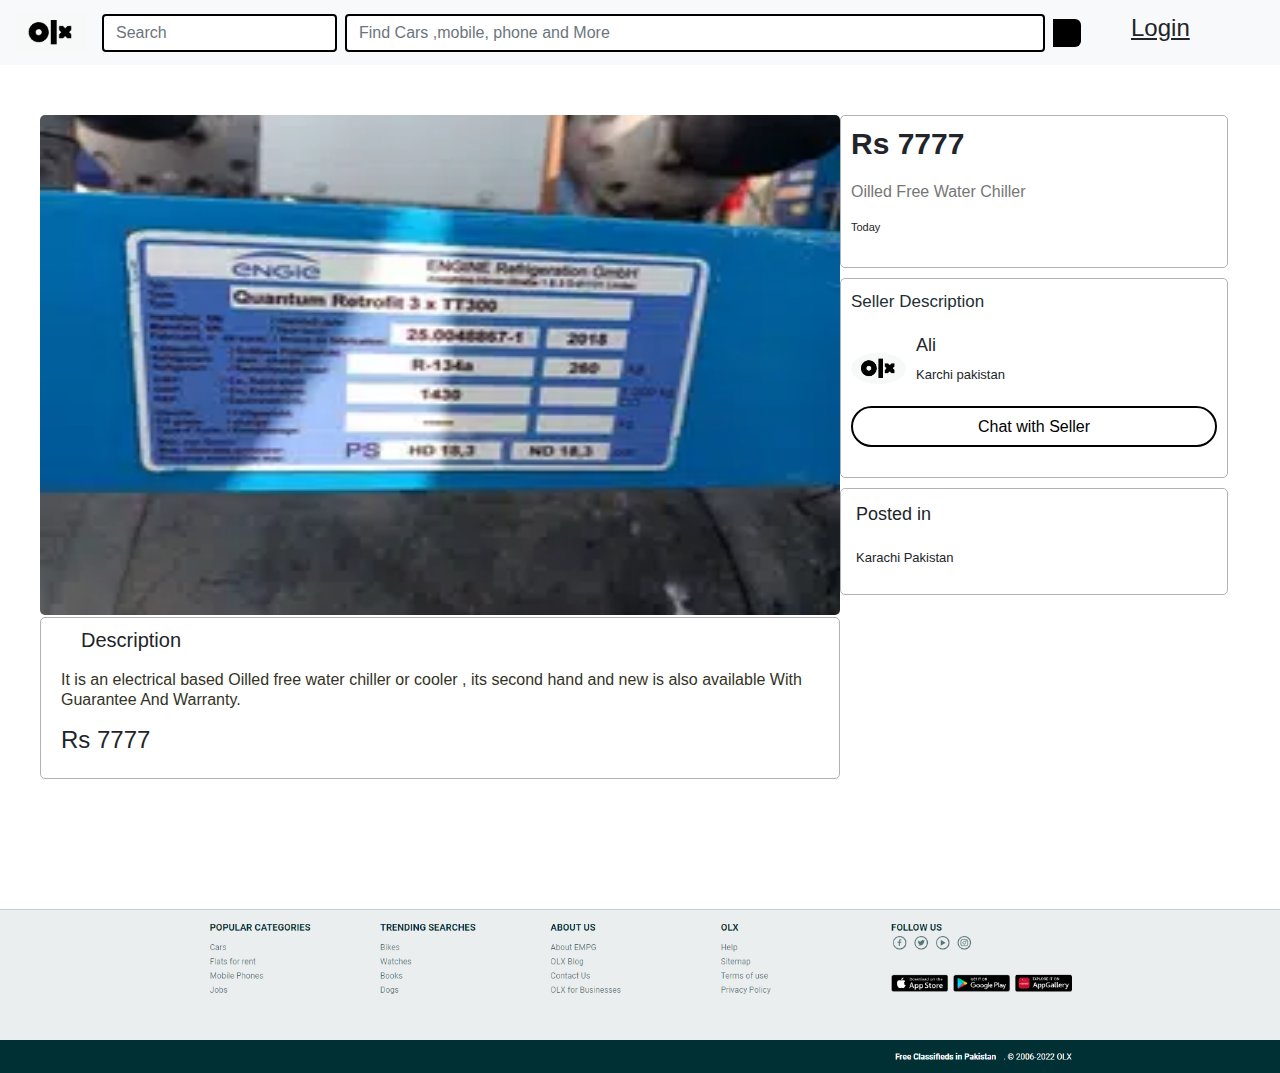
<file: final project/card1.html>
<html lang="en">

<head>
    <meta charset="UTF-8">
    <meta http-equiv="X-UA-Compatible" content="IE=edge">
    <meta name="viewport" content="width=device-width, initial-scale=1.0">
    <title>Document</title>
    <link rel="stylesheet" href="https://cdn.jsdelivr.net/npm/bootstrap@4.4.1/dist/css/bootstrap.min.css"
        integrity="sha384-Vkoo8x4CGsO3+Hhxv8T/Q5PaXtkKtu6ug5TOeNV6gBiFeWPGFN9MuhOf23Q9Ifjh" crossorigin="anonymous">
    <link rel="stylesheet" href="card1.css">
    <link rel="stylesheet" href="https://cdnjs.cloudflare.com/ajax/libs/font-awesome/6.2.0/css/all.min.css"
        integrity="sha512-xh6O/CkQoPOWDdYTDqeRdPCVd1SpvCA9XXcUnZS2FmJNp1coAFzvtCN9BmamE+4aHK8yyUHUSCcJHgXloTyT2A=="
        crossorigin="anonymous" referrerpolicy="no-referrer">
        <script src="apps.js"></script>
</head>

<body cz-shortcut-listen="true">
    <nav class="navbar navbar-expand-lg navbar-light bg-light">
        <a class="navbar-brand" href="#"><img src="olx logo.PNG" alt="logo" width="70px"></a>
        <button class="navbar-toggler" type="button" data-toggle="collapse" data-target="#navbarSupportedContent"
            aria-controls="navbarSupportedContent" aria-expanded="false" aria-label="Toggle navigation">
            <span class="navbar-toggler-icon"></span>
        </button>
        <div class="collapse navbar-collapse" id="navbarSupportedContent">
            <div>
                <form class="form-inline my-2 my-lg-0">
                    <input class="form-control mr-sm-2 dropdown-toggle" id="dropdownMenuButton" data-toggle="dropdown"
                        aria-haspopup="true" aria-expanded="false" type="search" placeholder="Search"
                        aria-label="Search">
                </form>
            </div>
            <form class="form-inline my-2 my-lg-0 " id="mainSearchBar">
                <input class="form-control mr-sm-2 " type="search" placeholder="Find Cars ,mobile, phone and More"
                    aria-label="Search">
                <i class="fa-solid fa-magnifying-glass" id="glass"></i>
                <h4 style="padding-left: 50px; cursor: pointer;"><u>Login</u></h4>
                <!-- <img src="sell.png" alt="logo" style="width: 90px;  padding-left: 35px; cursor: pointer;"> -->
            </form>
        </div>
    </nav>
    <!-- <div class="ads-img2"><img src="images/ad1.jpg" class="img-fluid" alt="Responsive image"> -->
    <i class="fa-regular fa-rectangle-xmark" id="adicon2"></i>
    </div>
    <!-- product -->

    <div class="product-img">
        <div class="image-discription">
            <img src="card1.jfif" alt="">

            <div class="description" style="margin-top: 2px;">
                <h3>Description</h3>
                <p>It is an electrical based Oilled free water chiller or cooler , its second hand and new is also 
                    available With Guarantee And Warranty.
                </p>

                <h4>Rs 7777</h4>
            </div>
        </div>

        <div class="product_details">
            <div class="box">
                <div class="price">
                    <h3> Rs 7777</h3>
                    <div>
                        <p><i class="fa-solid fa-share-nodes"></i> </p>
                        <p> <i class="fa-regular fa-heart"></i> </p>
                    </div>
                </div>
                <span> Oilled Free Water Chiller </span>
                <div class="location">
                    <p>Today</p>
                </div>
            </div>

            <div class="box" id="box2">
                <p class="Seller_description"> Seller Description </p>
                <div class="seller_detail">
                    <img src="olx logo.PNG">
                    <div>
                        <h2> Ali </h2>
                        <p>Karchi pakistan </p>
                    </div>
                </div>
                <a href="olx_chatbox.html" class="chatbox"> Chat with Seller </a>

            </div>

            <div class="box" id="box3">
                <h2> Posted in </h2>
                <p>Karachi Pakistan</p>
                <!-- <img src="images/location.png"> -->
            </div>



        </div>
    </div>

    <img src="footer.PNG" alt="" class="footer">


</body>

</html>
</file>
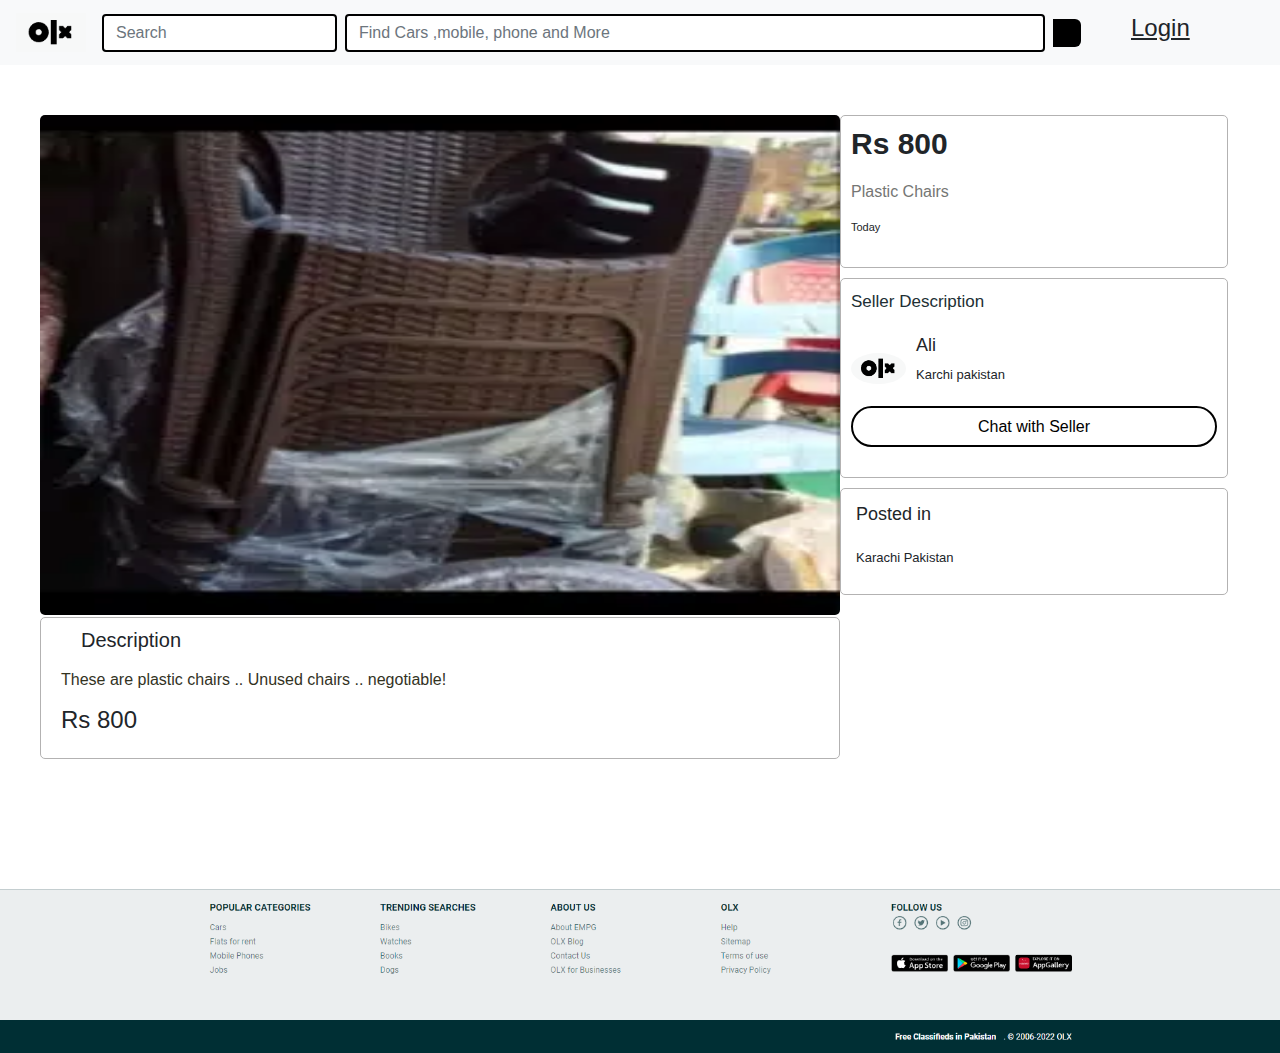
<file: final project/card2.html>
<html lang="en">

<head>
    <meta charset="UTF-8">
    <meta http-equiv="X-UA-Compatible" content="IE=edge">
    <meta name="viewport" content="width=device-width, initial-scale=1.0">
    <title>Document</title>
    <link rel="stylesheet" href="https://cdn.jsdelivr.net/npm/bootstrap@4.4.1/dist/css/bootstrap.min.css"
        integrity="sha384-Vkoo8x4CGsO3+Hhxv8T/Q5PaXtkKtu6ug5TOeNV6gBiFeWPGFN9MuhOf23Q9Ifjh" crossorigin="anonymous">
    <link rel="stylesheet" href="card1.css">
    <link rel="stylesheet" href="https://cdnjs.cloudflare.com/ajax/libs/font-awesome/6.2.0/css/all.min.css"
        integrity="sha512-xh6O/CkQoPOWDdYTDqeRdPCVd1SpvCA9XXcUnZS2FmJNp1coAFzvtCN9BmamE+4aHK8yyUHUSCcJHgXloTyT2A=="
        crossorigin="anonymous" referrerpolicy="no-referrer">
</head>

<body cz-shortcut-listen="true">
    <nav class="navbar navbar-expand-lg navbar-light bg-light">
        <a class="navbar-brand" href="#"><img src="olx logo.PNG" alt="logo" width="70px"></a>
        <button class="navbar-toggler" type="button" data-toggle="collapse" data-target="#navbarSupportedContent"
            aria-controls="navbarSupportedContent" aria-expanded="false" aria-label="Toggle navigation">
            <span class="navbar-toggler-icon"></span>
        </button>
        <div class="collapse navbar-collapse" id="navbarSupportedContent">
            <div>
                <form class="form-inline my-2 my-lg-0">
                    <input class="form-control mr-sm-2 dropdown-toggle" id="dropdownMenuButton" data-toggle="dropdown"
                        aria-haspopup="true" aria-expanded="false" type="search" placeholder="Search"
                        aria-label="Search">
                </form>
            </div>
            <form class="form-inline my-2 my-lg-0 " id="mainSearchBar">
                <input class="form-control mr-sm-2 " type="search" placeholder="Find Cars ,mobile, phone and More"
                    aria-label="Search">
                <i class="fa-solid fa-magnifying-glass" id="glass"></i>
                <h4 style="padding-left: 50px; cursor: pointer;"><u>Login</u></h4>
                <!-- <img src="sell.png" alt="logo" style="width: 90px;  padding-left: 35px; cursor: pointer;"> -->
            </form>
        </div>
    </nav>
    <!-- <div class="ads-img2"><img src="images/ad1.jpg" class="img-fluid" alt="Responsive image"> -->
    <i class="fa-regular fa-rectangle-xmark" id="adicon2"></i>
    </div>
    <!-- product -->

    <div class="product-img">
        <div class="image-discription">
            <img src="card2.jfif" alt="">

            <div class="description" style="margin-top: 2px;">
                <h3>Description</h3>
                <p>These are plastic chairs .. Unused chairs .. negotiable!
                </p>

                <h4>Rs 800</h4>
            </div>
        </div>

        <div class="product_details">
            <div class="box">
                <div class="price">
                    <h3> Rs 800</h3>
                    <div>
                        <p><i class="fa-solid fa-share-nodes"></i> </p>
                        <p> <i class="fa-regular fa-heart"></i> </p>
                    </div>
                </div>
                <span> Plastic Chairs </span>
                <div class="location">
                    <p>Today</p>
                </div>
            </div>

            <div class="box" id="box2">
                <p class="Seller_description"> Seller Description </p>
                <div class="seller_detail">
                    <img src="olx logo.PNG">
                    <div>
                        <h2> Ali </h2>
                        <p>Karchi pakistan </p>
                    </div>
                </div>
                <a href="olx_chatbox.html" class="chatbox"> Chat with Seller </a>

            </div>

            <div class="box" id="box3">
                <h2> Posted in </h2>
                <p>Karachi Pakistan</p>
                <!-- <img src="images/location.png"> -->
            </div>



        </div>
    </div>

    <img src="footer.PNG" alt="" class="footer">


</body>

</html>
</file>
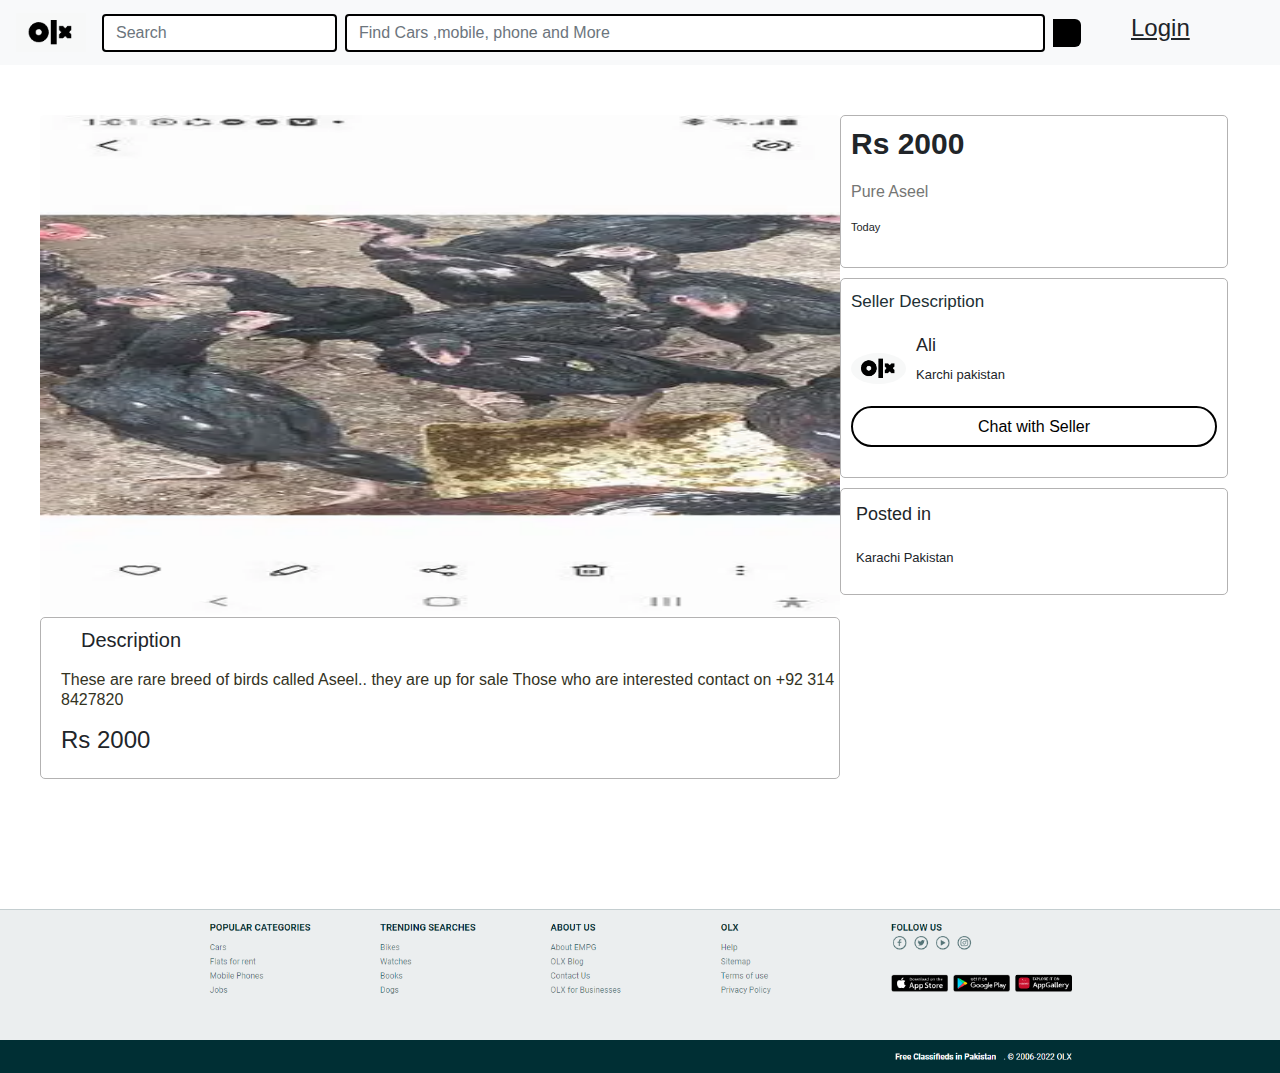
<file: final project/card3.html>
<html lang="en">

<head>
    <meta charset="UTF-8">
    <meta http-equiv="X-UA-Compatible" content="IE=edge">
    <meta name="viewport" content="width=device-width, initial-scale=1.0">
    <title>Document</title>
    <link rel="stylesheet" href="https://cdn.jsdelivr.net/npm/bootstrap@4.4.1/dist/css/bootstrap.min.css"
        integrity="sha384-Vkoo8x4CGsO3+Hhxv8T/Q5PaXtkKtu6ug5TOeNV6gBiFeWPGFN9MuhOf23Q9Ifjh" crossorigin="anonymous">
    <link rel="stylesheet" href="card1.css">
    <link rel="stylesheet" href="https://cdnjs.cloudflare.com/ajax/libs/font-awesome/6.2.0/css/all.min.css"
        integrity="sha512-xh6O/CkQoPOWDdYTDqeRdPCVd1SpvCA9XXcUnZS2FmJNp1coAFzvtCN9BmamE+4aHK8yyUHUSCcJHgXloTyT2A=="
        crossorigin="anonymous" referrerpolicy="no-referrer">
</head>

<body cz-shortcut-listen="true">
    <nav class="navbar navbar-expand-lg navbar-light bg-light">
        <a class="navbar-brand" href="#"><img src="olx logo.PNG" alt="logo" width="70px"></a>
        <button class="navbar-toggler" type="button" data-toggle="collapse" data-target="#navbarSupportedContent"
            aria-controls="navbarSupportedContent" aria-expanded="false" aria-label="Toggle navigation">
            <span class="navbar-toggler-icon"></span>
        </button>
        <div class="collapse navbar-collapse" id="navbarSupportedContent">
            <div>
                <form class="form-inline my-2 my-lg-0">
                    <input class="form-control mr-sm-2 dropdown-toggle" id="dropdownMenuButton" data-toggle="dropdown"
                        aria-haspopup="true" aria-expanded="false" type="search" placeholder="Search"
                        aria-label="Search">
                </form>
            </div>
            <form class="form-inline my-2 my-lg-0 " id="mainSearchBar">
                <input class="form-control mr-sm-2 " type="search" placeholder="Find Cars ,mobile, phone and More"
                    aria-label="Search">
                <i class="fa-solid fa-magnifying-glass" id="glass"></i>
                <h4 style="padding-left: 50px; cursor: pointer;"><u>Login</u></h4>
                <!-- <img src="sell.png" alt="logo" style="width: 90px;  padding-left: 35px; cursor: pointer;"> -->
            </form>
        </div>
    </nav>
    <!-- <div class="ads-img2"><img src="images/ad1.jpg" class="img-fluid" alt="Responsive image"> -->
    <i class="fa-regular fa-rectangle-xmark" id="adicon2"></i>
    </div>
    <!-- product -->

    <div class="product-img">
        <div class="image-discription">
            <img src="card3.jfif" alt="">

            <div class="description" style="margin-top: 2px;">
                <h3>Description</h3>
                <p>These are rare breed of birds called Aseel.. they are up for sale 
                    Those who are interested contact on +92 314 8427820
                </p>

                <h4>Rs 2000</h4>
            </div>
        </div>

        <div class="product_details">
            <div class="box">
                <div class="price">
                    <h3> Rs 2000</h3>
                    <div>
                        <p><i class="fa-solid fa-share-nodes"></i> </p>
                        <p> <i class="fa-regular fa-heart"></i> </p>
                    </div>
                </div>
                <span> Pure Aseel </span>
                <div class="location">
                    <p>Today</p>
                </div>
            </div>

            <div class="box" id="box2">
                <p class="Seller_description"> Seller Description </p>
                <div class="seller_detail">
                    <img src="olx logo.PNG">
                    <div>
                        <h2> Ali </h2>
                        <p>Karchi pakistan </p>
                    </div>
                </div>
                <a href="olx_chatbox.html" class="chatbox"> Chat with Seller </a>

            </div>

            <div class="box" id="box3">
                <h2> Posted in </h2>
                <p>Karachi Pakistan</p>
                <!-- <img src="images/location.png"> -->
            </div>



        </div>
    </div>

    <img src="footer.PNG" alt="" class="footer">


</body>

</html>
</file>
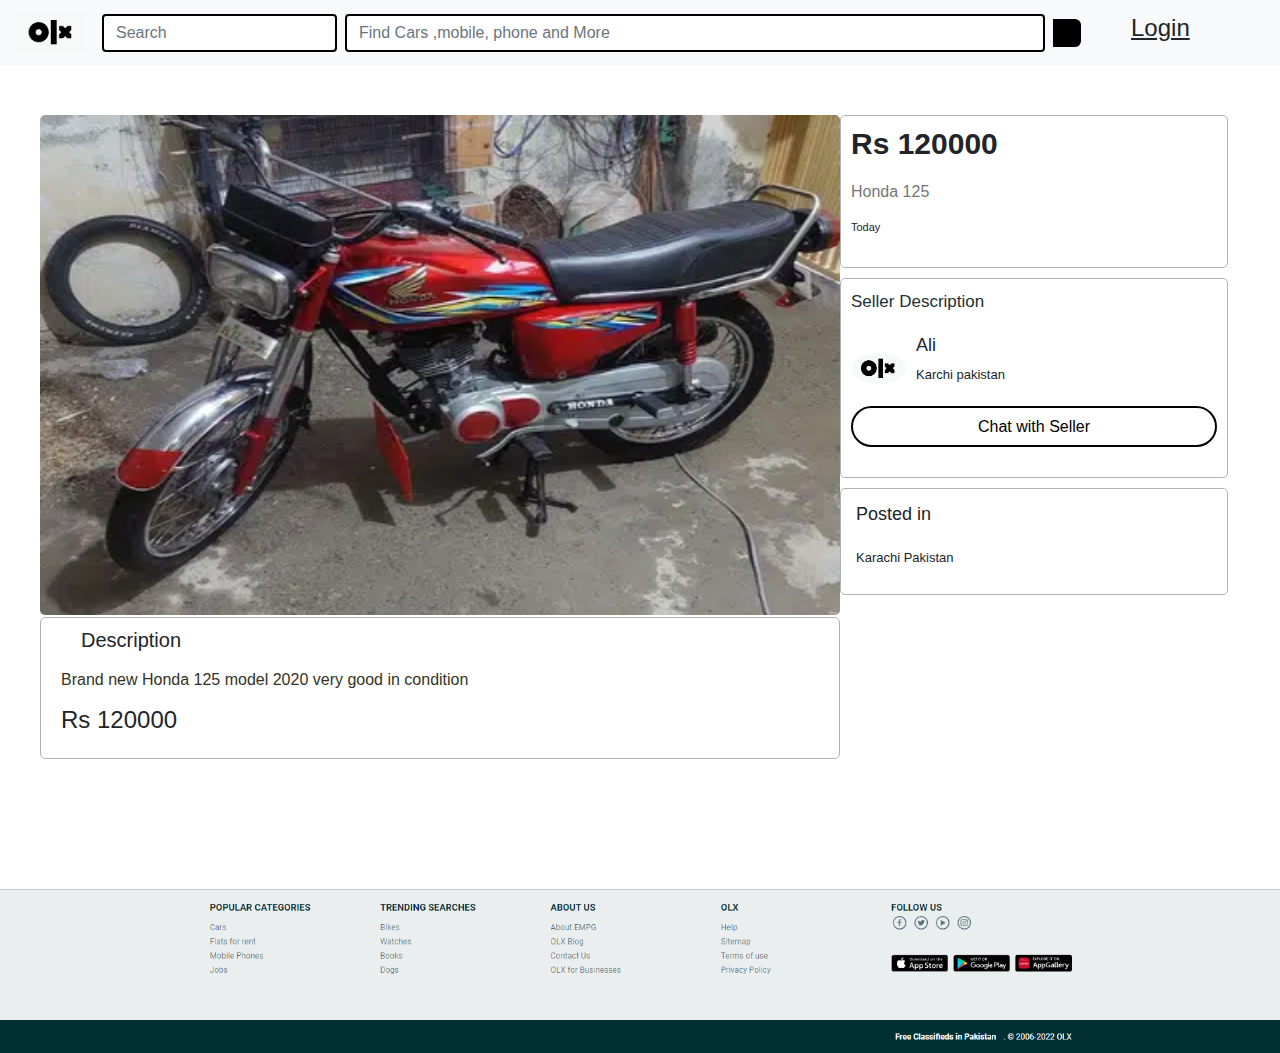
<file: final project/card4.html>
<html lang="en">

<head>
    <meta charset="UTF-8">
    <meta http-equiv="X-UA-Compatible" content="IE=edge">
    <meta name="viewport" content="width=device-width, initial-scale=1.0">
    <title>Document</title>
    <link rel="stylesheet" href="https://cdn.jsdelivr.net/npm/bootstrap@4.4.1/dist/css/bootstrap.min.css"
        integrity="sha384-Vkoo8x4CGsO3+Hhxv8T/Q5PaXtkKtu6ug5TOeNV6gBiFeWPGFN9MuhOf23Q9Ifjh" crossorigin="anonymous">
    <link rel="stylesheet" href="card1.css">
    <link rel="stylesheet" href="https://cdnjs.cloudflare.com/ajax/libs/font-awesome/6.2.0/css/all.min.css"
        integrity="sha512-xh6O/CkQoPOWDdYTDqeRdPCVd1SpvCA9XXcUnZS2FmJNp1coAFzvtCN9BmamE+4aHK8yyUHUSCcJHgXloTyT2A=="
        crossorigin="anonymous" referrerpolicy="no-referrer">
</head>

<body cz-shortcut-listen="true">
    <nav class="navbar navbar-expand-lg navbar-light bg-light">
        <a class="navbar-brand" href="#"><img src="olx logo.PNG" alt="logo" width="70px"></a>
        <button class="navbar-toggler" type="button" data-toggle="collapse" data-target="#navbarSupportedContent"
            aria-controls="navbarSupportedContent" aria-expanded="false" aria-label="Toggle navigation">
            <span class="navbar-toggler-icon"></span>
        </button>
        <div class="collapse navbar-collapse" id="navbarSupportedContent">
            <div>
                <form class="form-inline my-2 my-lg-0">
                    <input class="form-control mr-sm-2 dropdown-toggle" id="dropdownMenuButton" data-toggle="dropdown"
                        aria-haspopup="true" aria-expanded="false" type="search" placeholder="Search"
                        aria-label="Search">
                </form>
            </div>
            <form class="form-inline my-2 my-lg-0 " id="mainSearchBar">
                <input class="form-control mr-sm-2 " type="search" placeholder="Find Cars ,mobile, phone and More"
                    aria-label="Search">
                <i class="fa-solid fa-magnifying-glass" id="glass"></i>
                <h4 style="padding-left: 50px; cursor: pointer;"><u>Login</u></h4>
                <!-- <img src="sell.png" alt="logo" style="width: 90px;  padding-left: 35px; cursor: pointer;"> -->
            </form>
        </div>
    </nav>
    <!-- <div class="ads-img2"><img src="images/ad1.jpg" class="img-fluid" alt="Responsive image"> -->
    <i class="fa-regular fa-rectangle-xmark" id="adicon2"></i>
    </div>
    <!-- product -->

    <div class="product-img">
        <div class="image-discription">
            <img src="card4.jfif" alt="">

            <div class="description" style="margin-top: 2px;">
                <h3>Description</h3>
                <p>Brand new Honda 125 
                    model 2020 very good in condition
                </p>

                <h4>Rs 120000</h4>
            </div>
        </div>

        <div class="product_details">
            <div class="box">
                <div class="price">
                    <h3> Rs 120000</h3>
                    <div>
                        <p><i class="fa-solid fa-share-nodes"></i> </p>
                        <p> <i class="fa-regular fa-heart"></i> </p>
                    </div>
                </div>
                <span> Honda 125 </span>
                <div class="location">
                    <p>Today</p>
                </div>
            </div>

            <div class="box" id="box2">
                <p class="Seller_description"> Seller Description </p>
                <div class="seller_detail">
                    <img src="olx logo.PNG">
                    <div>
                        <h2> Ali </h2>
                        <p>Karchi pakistan </p>
                    </div>
                </div>
                <a href="olx_chatbox.html" class="chatbox"> Chat with Seller </a>

            </div>

            <div class="box" id="box3">
                <h2> Posted in </h2>
                <p>Karachi Pakistan</p>
                <!-- <img src="images/location.png"> -->
            </div>



        </div>
    </div>

    <img src="footer.PNG" alt="" class="footer">


</body>

</html>
</file>
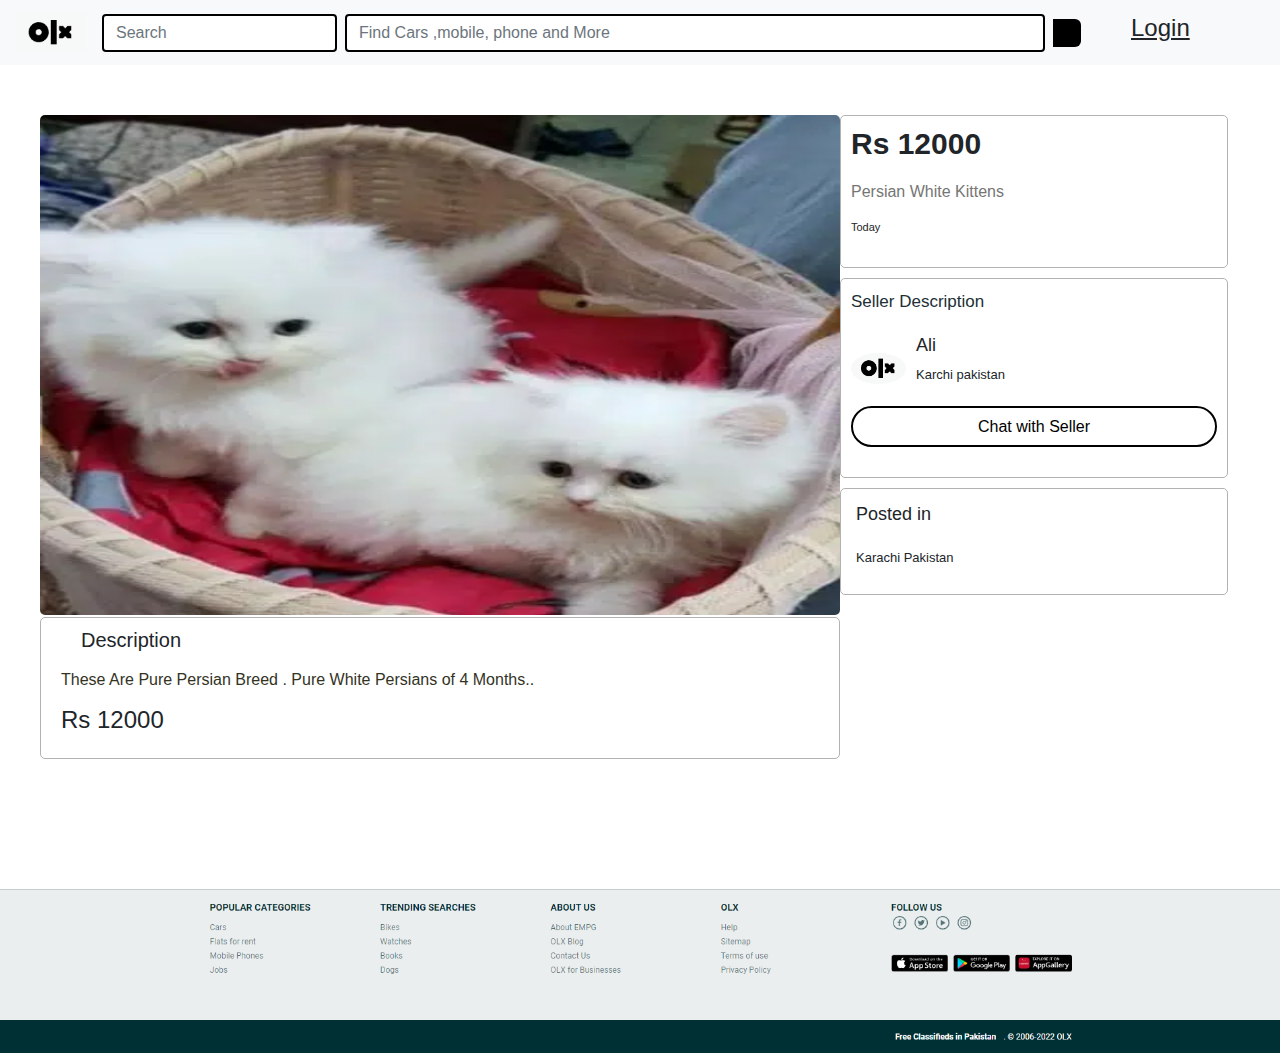
<file: final project/card5.html>
<html lang="en">

<head>
    <meta charset="UTF-8">
    <meta http-equiv="X-UA-Compatible" content="IE=edge">
    <meta name="viewport" content="width=device-width, initial-scale=1.0">
    <title>Document</title>
    <link rel="stylesheet" href="https://cdn.jsdelivr.net/npm/bootstrap@4.4.1/dist/css/bootstrap.min.css"
        integrity="sha384-Vkoo8x4CGsO3+Hhxv8T/Q5PaXtkKtu6ug5TOeNV6gBiFeWPGFN9MuhOf23Q9Ifjh" crossorigin="anonymous">
    <link rel="stylesheet" href="card1.css">
    <link rel="stylesheet" href="https://cdnjs.cloudflare.com/ajax/libs/font-awesome/6.2.0/css/all.min.css"
        integrity="sha512-xh6O/CkQoPOWDdYTDqeRdPCVd1SpvCA9XXcUnZS2FmJNp1coAFzvtCN9BmamE+4aHK8yyUHUSCcJHgXloTyT2A=="
        crossorigin="anonymous" referrerpolicy="no-referrer">
        <script src="apps.js"></script>
</head>

<body cz-shortcut-listen="true">
    <nav class="navbar navbar-expand-lg navbar-light bg-light">
        <a class="navbar-brand" href="#"><img src="olx logo.PNG" alt="logo" width="70px"></a>
        <button class="navbar-toggler" type="button" data-toggle="collapse" data-target="#navbarSupportedContent"
            aria-controls="navbarSupportedContent" aria-expanded="false" aria-label="Toggle navigation">
            <span class="navbar-toggler-icon"></span>
        </button>
        <div class="collapse navbar-collapse" id="navbarSupportedContent">
            <div>
                <form class="form-inline my-2 my-lg-0">
                    <input class="form-control mr-sm-2 dropdown-toggle" id="dropdownMenuButton" data-toggle="dropdown"
                        aria-haspopup="true" aria-expanded="false" type="search" placeholder="Search"
                        aria-label="Search">
                </form>
            </div>
            <form class="form-inline my-2 my-lg-0 " id="mainSearchBar">
                <input class="form-control mr-sm-2 " type="search" placeholder="Find Cars ,mobile, phone and More"
                    aria-label="Search">
                <i class="fa-solid fa-magnifying-glass" id="glass"></i>
                <h4 style="padding-left: 50px; cursor: pointer;"><u>Login</u></h4>
                <!-- <img src="sell.png" alt="logo" style="width: 90px;  padding-left: 35px; cursor: pointer;"> -->
            </form>
        </div>
    </nav>
    <!-- <div class="ads-img2"><img src="images/ad1.jpg" class="img-fluid" alt="Responsive image"> -->
    <i class="fa-regular fa-rectangle-xmark" id="adicon2"></i>
    </div>
    <!-- product -->

    <div class="product-img">
        <div class="image-discription">
            <img src="card5.jfif" alt="">

            <div class="description" style="margin-top: 2px;">
                <h3>Description</h3>
                <p>These Are Pure Persian Breed . Pure White Persians of 4 Months..
                </p>

                <h4>Rs 12000</h4>
            </div>
        </div>

        <div class="product_details">
            <div class="box">
                <div class="price">
                    <h3> Rs 12000</h3>
                    <div>
                        <p><i class="fa-solid fa-share-nodes"></i> </p>
                        <p> <i class="fa-regular fa-heart"></i> </p>
                    </div>
                </div>
                <span> Persian White Kittens </span>
                <div class="location">
                    <p>Today</p>
                </div>
            </div>

            <div class="box" id="box2">
                <p class="Seller_description"> Seller Description </p>
                <div class="seller_detail">
                    <img src="olx logo.PNG">
                    <div>
                        <h2> Ali </h2>
                        <p>Karchi pakistan </p>
                    </div>
                </div>
                <a href="olx_chatbox.html" class="chatbox"> Chat with Seller </a>

            </div>

            <div class="box" id="box3">
                <h2> Posted in </h2>
                <p>Karachi Pakistan</p>
                <!-- <img src="images/location.png"> -->
            </div>



        </div>
    </div>

    <img src="footer.PNG" alt="" class="footer">


</body>

</html>
</file>
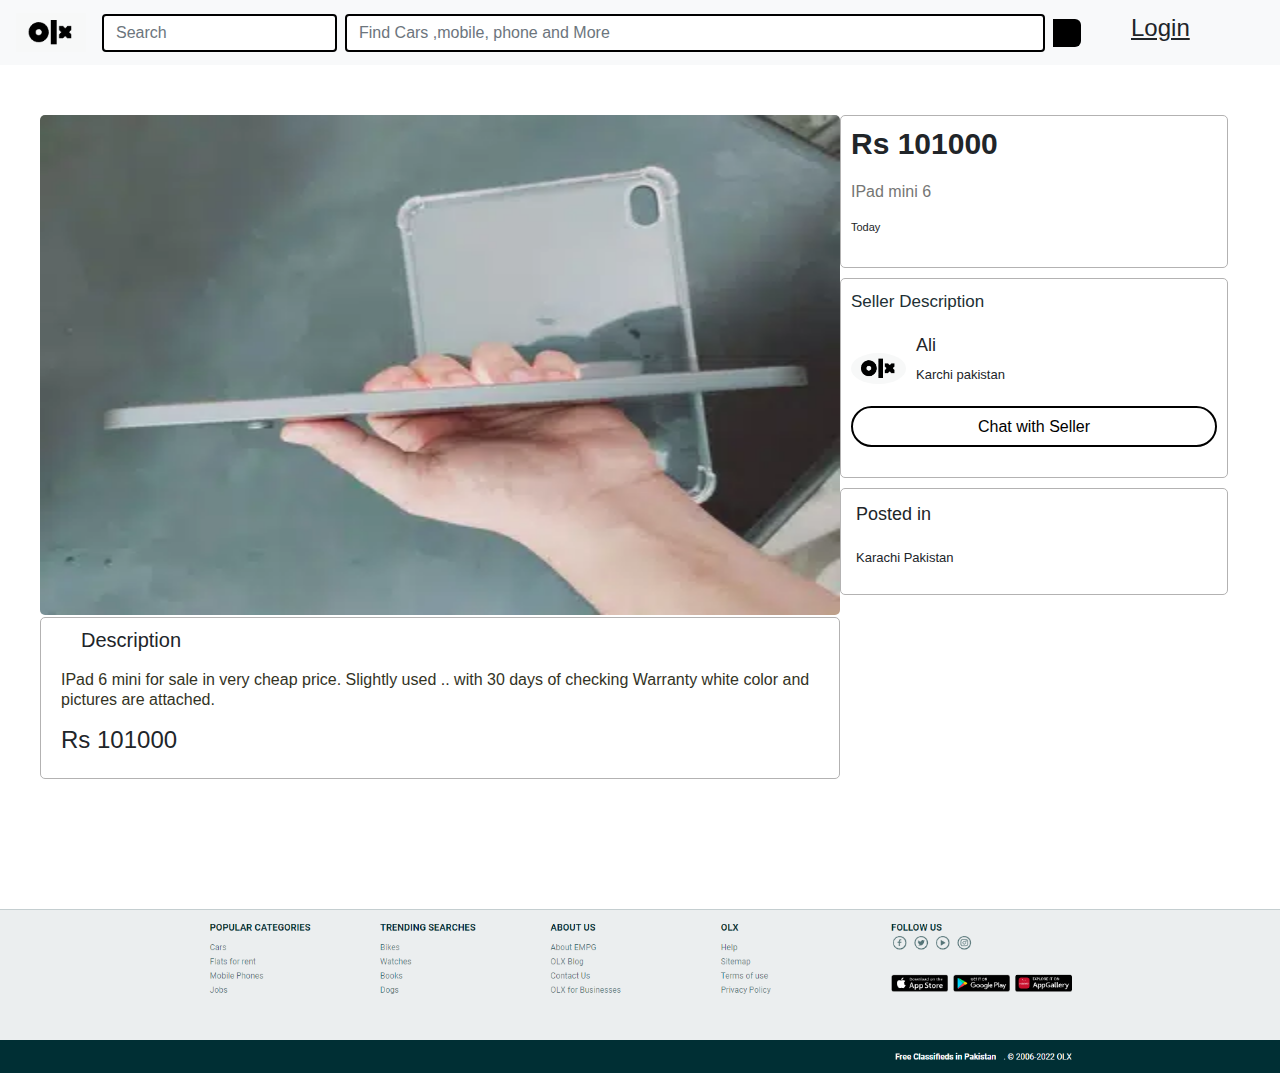
<file: final project/card6.html>
<html lang="en">

<head>
    <meta charset="UTF-8">
    <meta http-equiv="X-UA-Compatible" content="IE=edge">
    <meta name="viewport" content="width=device-width, initial-scale=1.0">
    <title>Document</title>
    <link rel="stylesheet" href="https://cdn.jsdelivr.net/npm/bootstrap@4.4.1/dist/css/bootstrap.min.css"
        integrity="sha384-Vkoo8x4CGsO3+Hhxv8T/Q5PaXtkKtu6ug5TOeNV6gBiFeWPGFN9MuhOf23Q9Ifjh" crossorigin="anonymous">
    <link rel="stylesheet" href="card1.css">
    <link rel="stylesheet" href="https://cdnjs.cloudflare.com/ajax/libs/font-awesome/6.2.0/css/all.min.css"
        integrity="sha512-xh6O/CkQoPOWDdYTDqeRdPCVd1SpvCA9XXcUnZS2FmJNp1coAFzvtCN9BmamE+4aHK8yyUHUSCcJHgXloTyT2A=="
        crossorigin="anonymous" referrerpolicy="no-referrer">
        <script src="apps.js"></script>
</head>

<body cz-shortcut-listen="true">
    <nav class="navbar navbar-expand-lg navbar-light bg-light">
        <a class="navbar-brand" href="#"><img src="olx logo.PNG" alt="logo" width="70px"></a>
        <button class="navbar-toggler" type="button" data-toggle="collapse" data-target="#navbarSupportedContent"
            aria-controls="navbarSupportedContent" aria-expanded="false" aria-label="Toggle navigation">
            <span class="navbar-toggler-icon"></span>
        </button>
        <div class="collapse navbar-collapse" id="navbarSupportedContent">
            <div>
                <form class="form-inline my-2 my-lg-0">
                    <input class="form-control mr-sm-2 dropdown-toggle" id="dropdownMenuButton" data-toggle="dropdown"
                        aria-haspopup="true" aria-expanded="false" type="search" placeholder="Search"
                        aria-label="Search">
                </form>
            </div>
            <form class="form-inline my-2 my-lg-0 " id="mainSearchBar">
                <input class="form-control mr-sm-2 " type="search" placeholder="Find Cars ,mobile, phone and More"
                    aria-label="Search">
                <i class="fa-solid fa-magnifying-glass" id="glass"></i>
                <h4 style="padding-left: 50px; cursor: pointer;"><u>Login</u></h4>
                <!-- <img src="sell.png" alt="logo" style="width: 90px;  padding-left: 35px; cursor: pointer;"> -->
            </form>
        </div>
    </nav>
    <!-- <div class="ads-img2"><img src="images/ad1.jpg" class="img-fluid" alt="Responsive image"> -->
    <i class="fa-regular fa-rectangle-xmark" id="adicon2"></i>
    </div>
    <!-- product -->

    <div class="product-img">
        <div class="image-discription">
            <img src="card6.jfif" alt="">

            <div class="description" style="margin-top: 2px;">
                <h3>Description</h3>
                <p>IPad 6 mini for sale in very cheap price. Slightly used .. with 30 days of checking Warranty
                    white color and pictures are attached.
                </p>

                <h4>Rs 101000</h4>
            </div>
        </div>

        <div class="product_details">
            <div class="box">
                <div class="price">
                    <h3> Rs 101000</h3>
                    <div>
                        <p><i class="fa-solid fa-share-nodes"></i> </p>
                        <p> <i class="fa-regular fa-heart"></i> </p>
                    </div>
                </div>
                <span> IPad mini 6 </span>
                <div class="location">
                    <p>Today</p>
                </div>
            </div>

            <div class="box" id="box2">
                <p class="Seller_description"> Seller Description </p>
                <div class="seller_detail">
                    <img src="olx logo.PNG">
                    <div>
                        <h2> Ali </h2>
                        <p>Karchi pakistan </p>
                    </div>
                </div>
                <a href="olx_chatbox.html" class="chatbox"> Chat with Seller </a>

            </div>

            <div class="box" id="box3">
                <h2> Posted in </h2>
                <p>Karachi Pakistan</p>
                <!-- <img src="images/location.png"> -->
            </div>



        </div>
    </div>

    <img src="footer.PNG" alt="" class="footer">


</body>

</html>
</file>
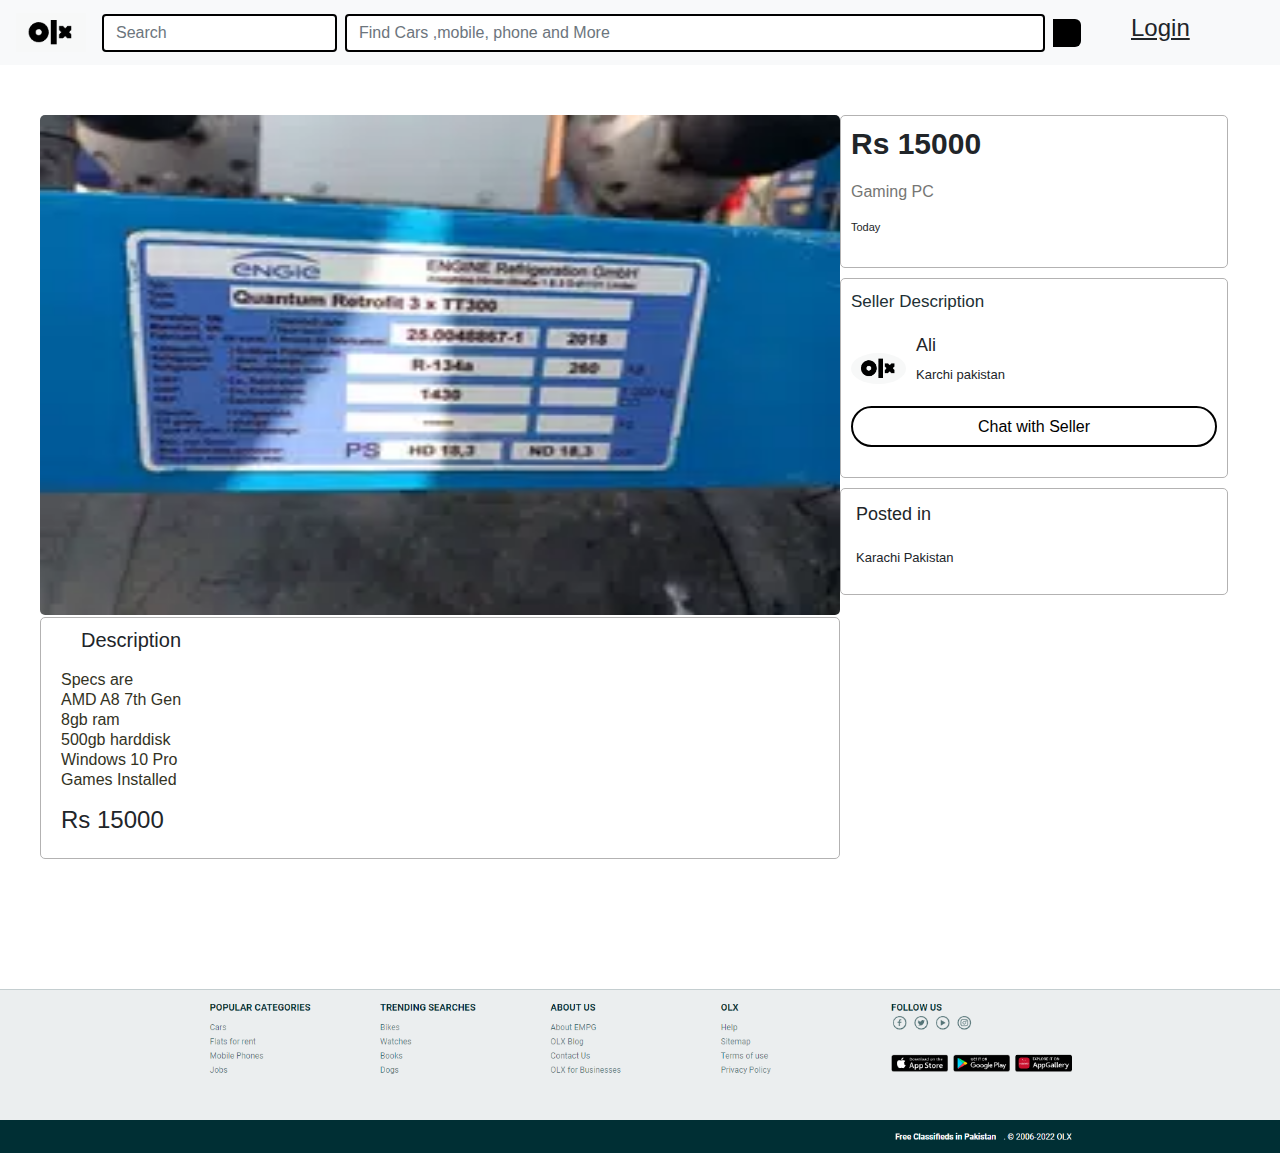
<file: final project/card7.html>
<html lang="en">

<head>
    <meta charset="UTF-8">
    <meta http-equiv="X-UA-Compatible" content="IE=edge">
    <meta name="viewport" content="width=device-width, initial-scale=1.0">
    <title>Document</title>
    <link rel="stylesheet" href="https://cdn.jsdelivr.net/npm/bootstrap@4.4.1/dist/css/bootstrap.min.css"
        integrity="sha384-Vkoo8x4CGsO3+Hhxv8T/Q5PaXtkKtu6ug5TOeNV6gBiFeWPGFN9MuhOf23Q9Ifjh" crossorigin="anonymous">
    <link rel="stylesheet" href="card1.css">
    <link rel="stylesheet" href="https://cdnjs.cloudflare.com/ajax/libs/font-awesome/6.2.0/css/all.min.css"
        integrity="sha512-xh6O/CkQoPOWDdYTDqeRdPCVd1SpvCA9XXcUnZS2FmJNp1coAFzvtCN9BmamE+4aHK8yyUHUSCcJHgXloTyT2A=="
        crossorigin="anonymous" referrerpolicy="no-referrer">
        <script src="apps.js"></script>
</head>

<body cz-shortcut-listen="true">
    <nav class="navbar navbar-expand-lg navbar-light bg-light">
        <a class="navbar-brand" href="#"><img src="olx logo.PNG" alt="logo" width="70px"></a>
        <button class="navbar-toggler" type="button" data-toggle="collapse" data-target="#navbarSupportedContent"
            aria-controls="navbarSupportedContent" aria-expanded="false" aria-label="Toggle navigation">
            <span class="navbar-toggler-icon"></span>
        </button>
        <div class="collapse navbar-collapse" id="navbarSupportedContent">
            <div>
                <form class="form-inline my-2 my-lg-0">
                    <input class="form-control mr-sm-2 dropdown-toggle" id="dropdownMenuButton" data-toggle="dropdown"
                        aria-haspopup="true" aria-expanded="false" type="search" placeholder="Search"
                        aria-label="Search">
                </form>
            </div>
            <form class="form-inline my-2 my-lg-0 " id="mainSearchBar">
                <input class="form-control mr-sm-2 " type="search" placeholder="Find Cars ,mobile, phone and More"
                    aria-label="Search">
                <i class="fa-solid fa-magnifying-glass" id="glass"></i>
                <h4 style="padding-left: 50px; cursor: pointer;"><u>Login</u></h4>
                <!-- <img src="sell.png" alt="logo" style="width: 90px;  padding-left: 35px; cursor: pointer;"> -->
            </form>
        </div>
    </nav>
    <!-- <div class="ads-img2"><img src="images/ad1.jpg" class="img-fluid" alt="Responsive image"> -->
    <i class="fa-regular fa-rectangle-xmark" id="adicon2"></i>
    </div>
    <!-- product -->

    <div class="product-img">
        <div class="image-discription">
            <img src="card1.jfif" alt="">

            <div class="description" style="margin-top: 2px;">
                <h3>Description</h3>
                <p>Specs are <br>
                    AMD A8 7th Gen<br>
                    8gb ram <br>
                    500gb harddisk <br>
                    Windows 10 Pro <br>
                    Games Installed
                </p>

                <h4>Rs 15000</h4>
            </div>
        </div>

        <div class="product_details">
            <div class="box">
                <div class="price">
                    <h3> Rs 15000</h3>
                    <div>
                        <p><i class="fa-solid fa-share-nodes"></i> </p>
                        <p> <i class="fa-regular fa-heart"></i> </p>
                    </div>
                </div>
                <span> Gaming PC </span>
                <div class="location">
                    <p>Today</p>
                </div>
            </div>

            <div class="box" id="box2">
                <p class="Seller_description"> Seller Description </p>
                <div class="seller_detail">
                    <img src="olx logo.PNG">
                    <div>
                        <h2> Ali </h2>
                        <p>Karchi pakistan </p>
                    </div>
                </div>
                <a href="olx_chatbox.html" class="chatbox"> Chat with Seller </a>

            </div>

            <div class="box" id="box3">
                <h2> Posted in </h2>
                <p>Karachi Pakistan</p>
                <!-- <img src="images/location.png"> -->
            </div>



        </div>
    </div>

    <img src="footer.PNG" alt="" class="footer">


</body>

</html>
</file>
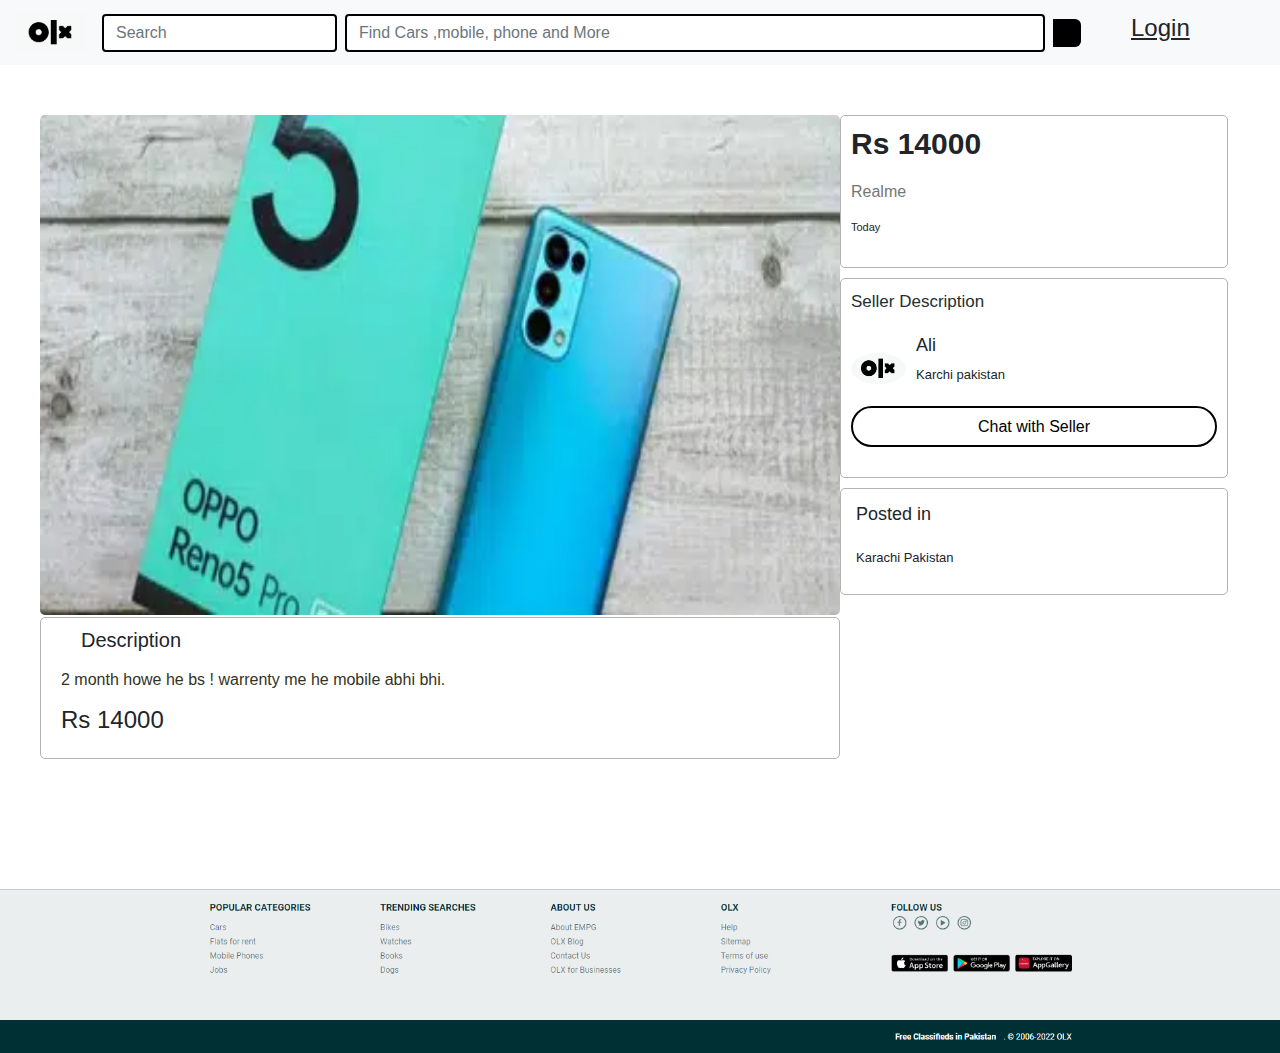
<file: final project/card8.html>
<html lang="en">

<head>
    <meta charset="UTF-8">
    <meta http-equiv="X-UA-Compatible" content="IE=edge">
    <meta name="viewport" content="width=device-width, initial-scale=1.0">
    <title>Document</title>
    <link rel="stylesheet" href="https://cdn.jsdelivr.net/npm/bootstrap@4.4.1/dist/css/bootstrap.min.css"
        integrity="sha384-Vkoo8x4CGsO3+Hhxv8T/Q5PaXtkKtu6ug5TOeNV6gBiFeWPGFN9MuhOf23Q9Ifjh" crossorigin="anonymous">
    <link rel="stylesheet" href="card1.css">
    <link rel="stylesheet" href="https://cdnjs.cloudflare.com/ajax/libs/font-awesome/6.2.0/css/all.min.css"
        integrity="sha512-xh6O/CkQoPOWDdYTDqeRdPCVd1SpvCA9XXcUnZS2FmJNp1coAFzvtCN9BmamE+4aHK8yyUHUSCcJHgXloTyT2A=="
        crossorigin="anonymous" referrerpolicy="no-referrer">
    <script src="apps.js"></script>
</head>

<body cz-shortcut-listen="true">
    <nav class="navbar navbar-expand-lg navbar-light bg-light">
        <a class="navbar-brand" href="./index.html"><img src="olx logo.PNG" alt="logo" width="70px"></a>
        <button class="navbar-toggler" type="button" data-toggle="collapse" data-target="#navbarSupportedContent"
            aria-controls="navbarSupportedContent" aria-expanded="false" aria-label="Toggle navigation">
            <span class="navbar-toggler-icon"></span>
        </button>
        <div class="collapse navbar-collapse" id="navbarSupportedContent">
            <div>
                <form class="form-inline my-2 my-lg-0">
                    <input class="form-control mr-sm-2 dropdown-toggle" id="dropdownMenuButton" data-toggle="dropdown"
                        aria-haspopup="true" aria-expanded="false" type="search" placeholder="Search"
                        aria-label="Search">
                </form>
            </div>
            <form class="form-inline my-2 my-lg-0 " id="mainSearchBar">
                <input class="form-control mr-sm-2 " type="search" placeholder="Find Cars ,mobile, phone and More"
                    aria-label="Search">
                <i class="fa-solid fa-magnifying-glass" id="glass"></i>
                <h4 style="padding-left: 50px; cursor: pointer;"><u>Login</u></h4>
                <!-- <img src="sell.png" alt="logo" style="width: 90px;  padding-left: 35px; cursor: pointer;"> -->
            </form>
        </div>
    </nav>
    <!-- <div class="ads-img2"><img src="images/ad1.jpg" class="img-fluid" alt="Responsive image"> -->
    <i class="fa-regular fa-rectangle-xmark" id="adicon2"></i>
    </div>
    <!-- product -->

    <div class="product-img">
        <div class="image-discription">
            <img src="card8.jfif" alt="">

            <div class="description" style="margin-top: 2px;">
                <h3>Description</h3>
                <p>2 month howe he bs ! warrenty me he mobile abhi bhi.
                </p>

                <h4>Rs 14000</h4>
            </div>
        </div>

        <div class="product_details">
            <div class="box">
                <div class="price">
                    <h3> Rs 14000</h3>
                    <div>
                        <p><i class="fa-solid fa-share-nodes"></i> </p>
                        <p> <i class="fa-regular fa-heart"></i> </p>
                    </div>
                </div>
                <span> Realme </span>
                <div class="location">
                    <p>Today</p>
                </div>
            </div>

            <div class="box" id="box2">
                <p class="Seller_description"> Seller Description </p>
                <div class="seller_detail">
                    <img src="olx logo.PNG">
                    <div>
                        <h2> Ali </h2>
                        <p>Karchi pakistan </p>
                    </div>
                </div>
                <a href="olx_chatbox.html" class="chatbox"> Chat with Seller </a>

            </div>

            <div class="box" id="box3">
                <h2> Posted in </h2>
                <p>Karachi Pakistan</p>
                <!-- <img src="images/location.png"> -->
            </div>



        </div>
    </div>

    <img src="footer.PNG" alt="" class="footer">


</body>

</html>
</file>
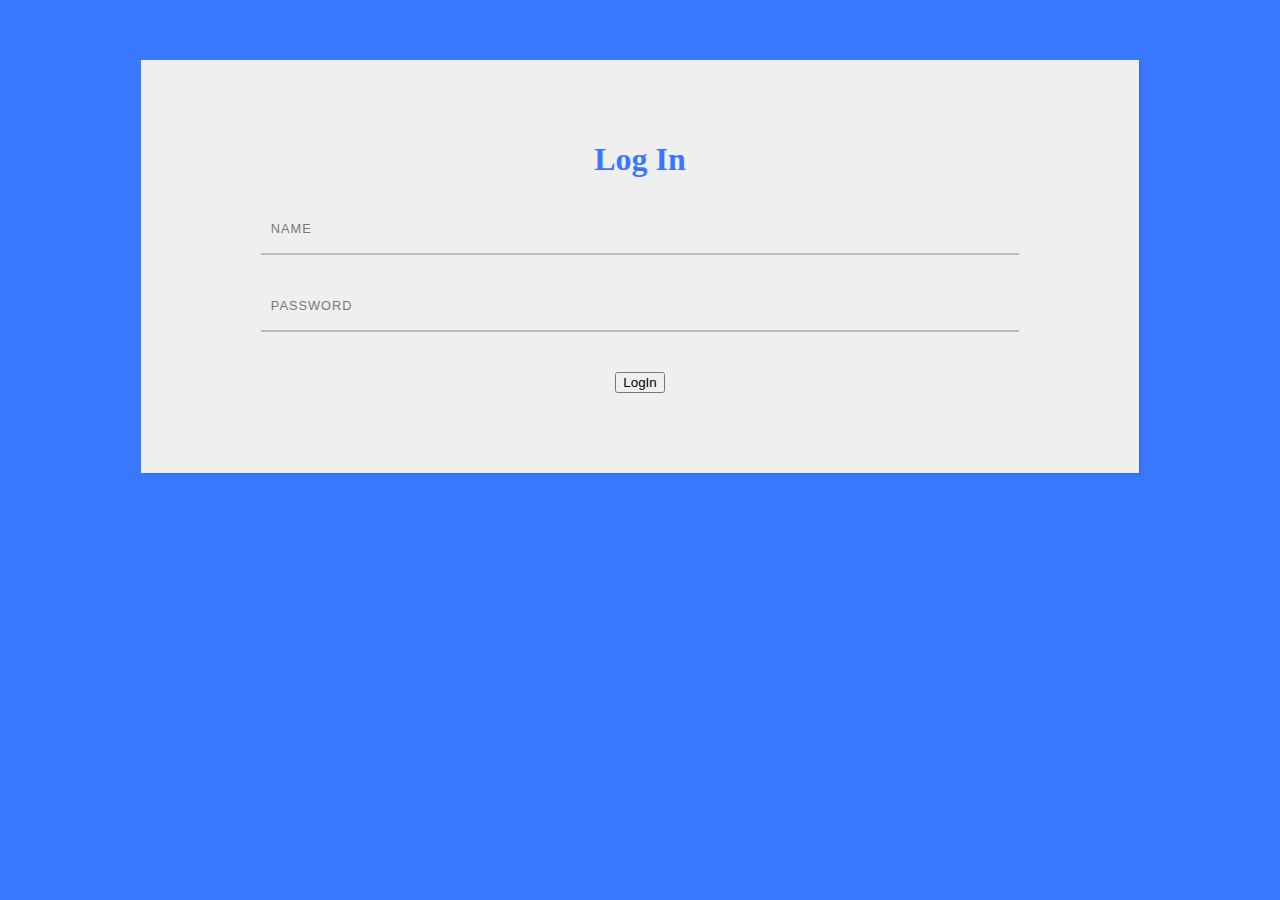
<file: final project/login.html>
<!DOCTYPE html>
<html lang="en">
<head>
    <meta charset="UTF-8">
    <meta http-equiv="X-UA-Compatible" content="IE=edge">
    <meta name="viewport" content="width=device-width, initial-scale=1.0">
    <title>Document</title>
    <link rel="stylesheet" href="stylelogin.css">
</head>
<body>
    <form>
        <h1>Log In</h1>
        <label>
          <p class="label-txt">NAME</p>
          <input type="email" class="input" id="2name">
          <div class="line-box">
            <div class="line"></div>
          </div>
        </label>
        <label>
          <p class="label-txt">PASSWORD</p>
          <input type="password" class="input" id="2pass">
          <div class="line-box">
            <div class="line"></div>
          </div>
        </label>
        <input type="Button" onclick="login()" value="LogIn">
    </form>
    <script src="apps.js"></script>
</body>
</html>
<!-- <button type="submit">submit</button> -->
</file>
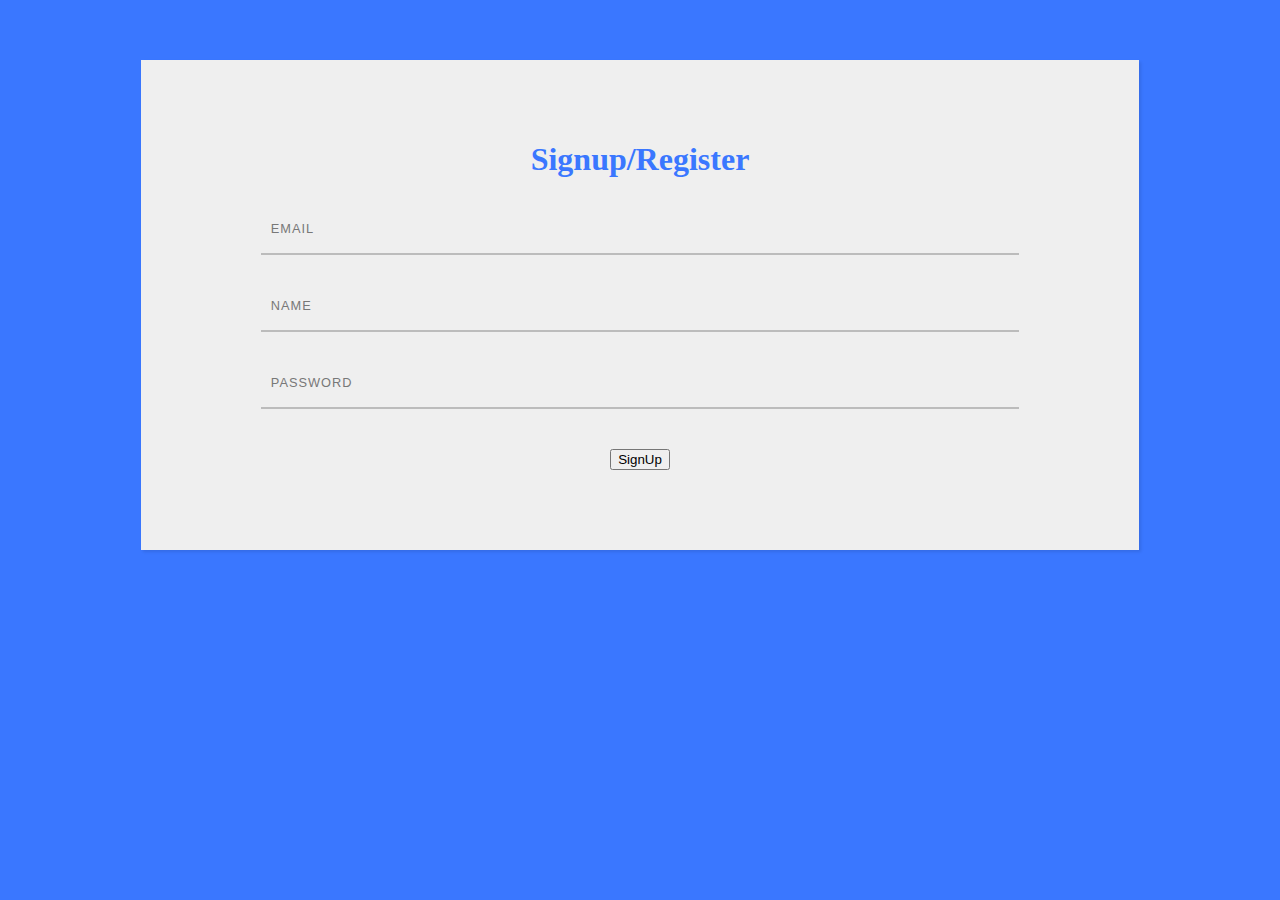
<file: final project/signup.html>
<!DOCTYPE html>
<html lang="en">
<head>
    <meta charset="UTF-8">
    <meta http-equiv="X-UA-Compatible" content="IE=edge">
    <meta name="viewport" content="width=device-width, initial-scale=1.0">
    <title>Document</title>
    <!-- <link href="//maxcdn.bootstrapcdn.com/bootstrap/4.1.1/css/bootstrap.min.css" rel="stylesheet" id="bootstrap-css"> -->
<!-- <script src="//maxcdn.bootstrapcdn.com/bootstrap/4.1.1/js/bootstrap.min.js"></script>
<script src="//cdnjs.cloudflare.com/ajax/libs/jquery/3.2.1/jquery.min.js"></script> -->
<link rel="stylesheet" href="stylesignup.css">
</head>
<body>
    <form>
        <h1>Signup/Register</h1>
        <label>
          <p class="label-txt">EMAIL</p>
          <input type="email" class="input" id="email">
          <div class="line-box">
            <div class="line"></div>
          </div>
        </label>
        <label>
          <p class="label-txt">NAME</p>
          <input type="text" class="input" id="name">
          <div class="line-box">
            <div class="line"></div>
          </div>
        </label>
        <label>
          <p class="label-txt">PASSWORD</p>
          <input type="password" class="input" id="pass">
          <div class="line-box">
            <div class="line"></div>
          </div>
        </label>
        <input type="button" onclick="signup()" value="SignUp">
    </form>
    <script src="apps.js"></script>
</body>
</html>
<!-- <button onclick="signup()">SignUp</button> -->
</file>
<file: final project/card1.css>
nav a img{
    width: 70px;
}

#dropdownMenuButton{
border: 2px solid black;
}
#mainSearchBar input{
width: 700px;
border: 2px solid black;
}

#glass{
background-color: black;
color: white;
padding: 14px;
font-size: 15px;
border-radius: 0  6px 6px 0;
cursor: pointer;
}

.card{
    cursor: pointer;
}

.ads-img2   {
    width: 800px;
    margin: auto;
    margin-top: 35px;
    height: 200px;
    position: relative;
}

.ads-img2 img{
    width: 800px;
    position: relative;
    z-index: 1;
    border: 1px solid black;
}

.ads-img2 i{
    border: none;
    position: absolute;
    top: 0%;
    right: 0%;
    z-index: 2;
    cursor: pointer;
}

.footer{
    margin-top: 30px;
    align-self: center;
    /* margin-left: 5%; */
    width: 100%;
}




              /* product img */


 .product-img{
    width: 1200px;
    display: flex;
    margin: auto;
   margin-bottom: 100px;
   margin-top: 50px;
 }             

 .image-discription{
    width: 800px;
 }

.image-discription img{
    width: 800px;
    height: 500px;
    border-radius: 5px;
}

.description{
    padding: left;
    border: 1px solid rgb(179, 178, 178);
    border-radius: 5px;
    background-color: white;
    padding-bottom: 15px;
 }
.description h3{
    padding: 10px 10px 10px 0;
    font-size: 20px;
    margin-left: 40px;
}

    .description p{
        line-height: 20px;
        color: rgb(51, 51, 31);
        margin-left: 20px;
     }
     .description h4{
        margin-left: 20px;

     }
    .box{
        background-color: white;
        border: 1px solid rgb(179, 178, 178);
        border-radius: 5px;
    }
    .price{
        display: flex;
        justify-content: space-between;
         
    }
    .price h3{
        font-size: 30px;
        font-weight: bold;
        padding: 10px;

    }
    .price p{
      font-size: 25px;
      font-weight: normal;
      float: left;
      margin-right: 10px;
      padding: 10px 0 10px 10px;
      cursor: pointer;
    }
    .box span{
        color: #757674;
        padding: 0 0 10px 10px;
    }
    .location{
        display: flex;
        justify-content: space-between;
        font-size: 11px;
        padding: 15px 10px 15px 10px ;
    }
    
    
    
    
    /* <!-- =============================== *  box 2 *============================================ --> */
    
    
    .seller_detail img{
        width: 55px;
        border-radius: 50%;
        margin: 10px 10px 8px 10px ;
    }
    .seller_detail{
        display: flex;
        align-items: center;
        margin-bottom: 15px;
    }
    .Seller_description{
        font-size: 17px;
       color:  #212f34;
       padding: 10px 0 5px 10px;
    }
    .seller_detail h2{
        font-size: 18px;
    }
    .seller_detail p{
        font-size: 13px;
    }
    .box a{
        text-decoration: none;
        color: black;
        padding: 10px 125px;
        border: 2px solid black;
        margin: 10px;
        transition: all 0.3s;
    }
    .box a:hover{
        border: 4px solid black;
    }
    #box2{
        height: 200px;
        margin-top: 10px
    }
    
  .chatbox{
    margin-bottom: 100px;
    border-radius: 40px;
}
    
    
    
    
    /* <!-- =============================== *  box 3 *============================================ --> */
    
    
    
    #box3{
        margin-top: 10px;
    }
    #box3 h2{
        font-size: 18px;
        padding: 15px;
    }
    #box3 p{
        font-size: 13px;
        padding: 0 0 10px 15px;
    }
    #box3 img{
        width: 390px;
        padding: 0 15px;
        padding-bottom: 10px;
    }
</file>
<file: final project/stylelogin.css>
body {
    background: #3a77ff;
  }
  h1{
    color: #3a77ff;
  }
  form {
    width: 60%;
    margin: 60px auto;
    background: #efefef;
    padding: 60px 120px 80px 120px;
    text-align: center;
    -webkit-box-shadow: 2px 2px 3px rgba(0,0,0,0.1);
    box-shadow: 2px 2px 3px rgba(0,0,0,0.1);
  }
  label {
    display: block;
    position: relative;
    margin: 40px 0px;
  }
  .label-txt {
    position: absolute;
    top: -1.6em;
    padding: 10px;
    font-family: sans-serif;
    font-size: .8em;
    letter-spacing: 1px;
    color: rgb(120,120,120);
    transition: ease .3s;
  }
  .input {
    width: 100%;
    padding: 10px;
    background: transparent;
    border: none;
    outline: none;
  }
  
  .line-box {
    position: relative;
    width: 100%;
    height: 2px;
    background: #BCBCBC;
  }
  
  .line {
    position: absolute;
    width: 0%;
    height: 2px;
    top: 0px;
    left: 50%;
    transform: translateX(-50%);
    background: #8BC34A;
    transition: ease .6s;
  }
  
  .input:focus + .line-box .line {
    width: 100%;
  }
  
  .label-active {
    top: -3em;
  }
  
  button {
    display: inline-block;
    padding: 12px 24px;
    background: rgb(220,220,220);
    font-weight: bold;
    color: rgb(120,120,120);
    border: none;
    outline: none;
    border-radius: 3px;
    cursor: pointer;
    transition: ease .3s;
  }
  
  button:hover {
    background: #3a77ff;
    color: #ffffff;
  }
</file>
<file: final project/stylesignup.css>
body {
    background: #3a77ff;
  }
  h1{
    color: #3a77ff;
  }
  form {
    width: 60%;
    margin: 60px auto;
    background: #efefef;
    padding: 60px 120px 80px 120px;
    text-align: center;
    -webkit-box-shadow: 2px 2px 3px rgba(0,0,0,0.1);
    box-shadow: 2px 2px 3px rgba(0,0,0,0.1);
  }
  label {
    display: block;
    position: relative;
    margin: 40px 0px;
  }
  .label-txt {
    position: absolute;
    top: -1.6em;
    padding: 10px;
    font-family: sans-serif;
    font-size: .8em;
    letter-spacing: 1px;
    color: rgb(120,120,120);
    transition: ease .3s;
  }
  .input {
    width: 100%;
    padding: 10px;
    background: transparent;
    border: none;
    outline: none;
  }
  
  .line-box {
    position: relative;
    width: 100%;
    height: 2px;
    background: #BCBCBC;
  }
  
  .line {
    position: absolute;
    width: 0%;
    height: 2px;
    top: 0px;
    left: 50%;
    transform: translateX(-50%);
    background: #8BC34A;
    transition: ease .6s;
  }
  
  .input:focus + .line-box .line {
    width: 100%;
  }
  
  .label-active {
    top: -3em;
  }
  
  button {
    display: inline-block;
    padding: 12px 24px;
    background: rgb(220,220,220);
    font-weight: bold;
    color: rgb(120,120,120);
    border: none;
    outline: none;
    border-radius: 3px;
    cursor: pointer;
    transition: ease .3s;
  }
  
  button:hover {
    background: #3a77ff;
    color: #ffffff;
  }
</file>
